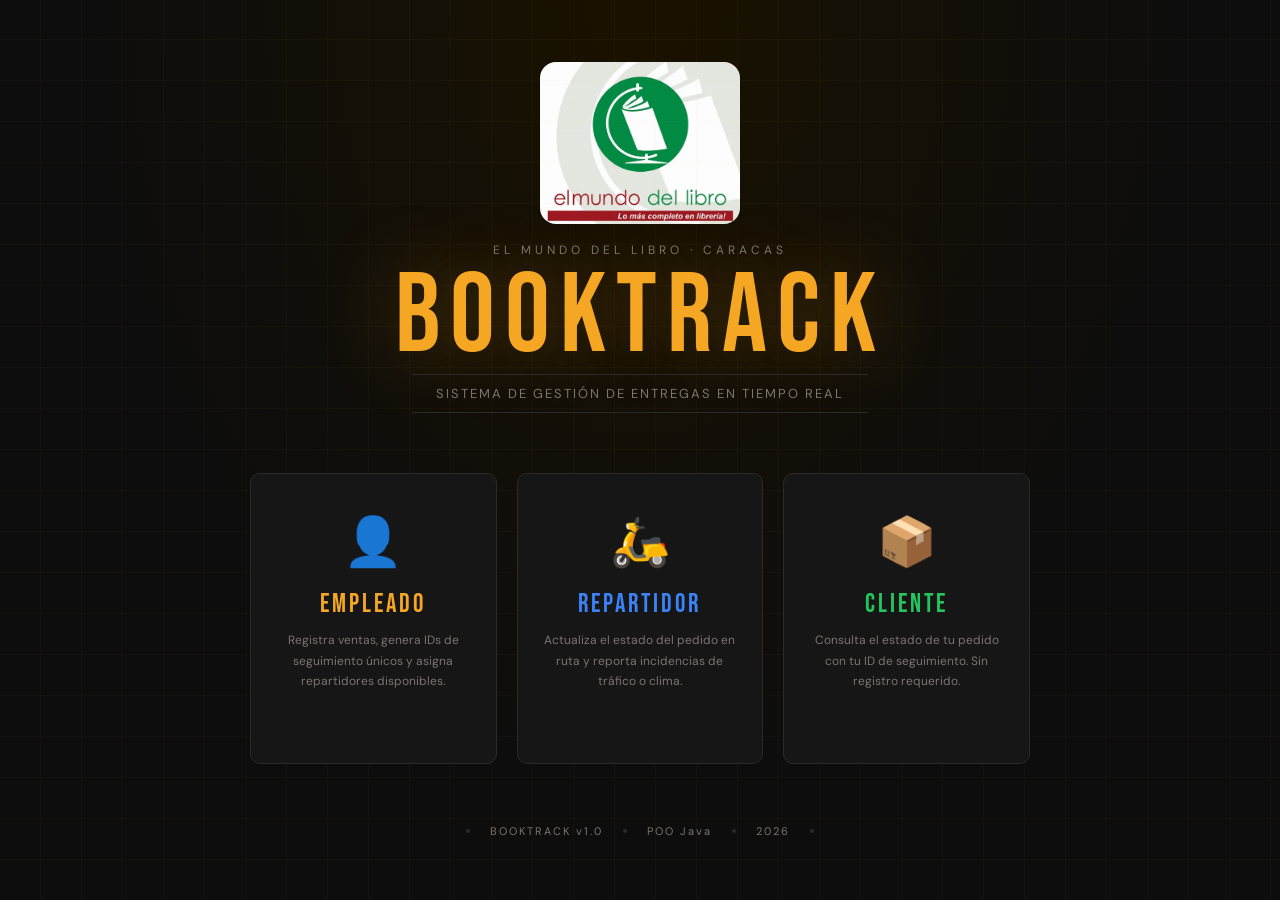
<file: index.html>
<!DOCTYPE html>
<html lang="es">
<head>
  <meta charset="UTF-8">
  <meta name="viewport" content="width=device-width, initial-scale=1.0">
  <title>BookTrack — El Mundo del Libro</title>
  <link rel="stylesheet" href="frontend/assets/css/booktrack.css">
  <style>
    @import url('https://fonts.googleapis.com/css2?family=Bebas+Neue&family=DM+Sans:wght@300;400;600&display=swap');

    body { overflow-x: hidden; }

    .hero {
      display: flex;
      flex-direction: column;
      align-items: center;
      justify-content: center;
      min-height: 100vh;
      text-align: center;
      padding: 40px 20px;
      position: relative;
      background: radial-gradient(ellipse at top, #1a1200 0%, #0d0d0d 60%);
    }

    .hero::before {
      content: '';
      position: absolute;
      top: 0; left: 0; right: 0; bottom: 0;
      background: repeating-linear-gradient(
        0deg, transparent, transparent 40px,
        rgba(245,166,35,0.03) 40px, rgba(245,166,35,0.03) 41px
      ),
      repeating-linear-gradient(
        90deg, transparent, transparent 40px,
        rgba(245,166,35,0.03) 40px, rgba(245,166,35,0.03) 41px
      );
      pointer-events: none;
    }

    .brand {
      display: flex;
      align-items: center;
      gap: 16px;
      margin-bottom: 8px;
    }

    .brand-icon {
      width: 56px; height: 56px;
      background: var(--amber);
      border-radius: 12px;
      display: flex; align-items: center; justify-content: center;
      font-size: 28px;
    }

    .hero-title {
      font-family: 'Bebas Neue', sans-serif;
      font-size: 7rem;
      letter-spacing: 10px;
      color: var(--amber);
      line-height: 1;
      text-shadow: 0 0 80px rgba(245,166,35,0.3);
    }

    .hero-client {
      font-size: 12px;
      letter-spacing: 4px;
      text-transform: uppercase;
      color: var(--text-muted);
      margin-bottom: 4px;
    }

    .hero-sub {
      color: var(--text-muted);
      font-size: 13px;
      letter-spacing: 2px;
      text-transform: uppercase;
      margin-bottom: 60px;
      border-top: 1px solid var(--border);
      border-bottom: 1px solid var(--border);
      padding: 10px 24px;
    }

    .roles {
      display: grid;
      grid-template-columns: repeat(3, 1fr);
      gap: 20px;
      max-width: 780px;
      width: 100%;
    }

    .role-card {
      background: var(--surface);
      border: 1px solid var(--border);
      border-radius: var(--radius);
      padding: 36px 24px;
      text-decoration: none;
      color: var(--text);
      transition: all .3s;
      position: relative;
      overflow: hidden;
    }

    .role-card::before {
      content: '';
      position: absolute;
      top: 0; left: 0; right: 0;
      height: 3px;
      background: var(--accent);
      transform: scaleX(0);
      transition: transform .3s;
    }

    .role-card:hover::before { transform: scaleX(1); }
    .role-card:hover { transform: translateY(-6px); border-color: var(--accent); box-shadow: 0 20px 40px rgba(0,0,0,0.4); }

    .role-icon { font-size: 3rem; margin-bottom: 16px; display: block; }
    .role-name { font-family: 'Bebas Neue', sans-serif; font-size: 1.6rem; letter-spacing: 3px; margin-bottom: 10px; color: var(--accent); }
    .role-desc { font-size: 12px; color: var(--text-muted); line-height: 1.7; }

    .role-arrow {
      display: inline-block;
      margin-top: 20px;
      font-size: 11px;
      letter-spacing: 2px;
      text-transform: uppercase;
      color: var(--accent);
      opacity: 0;
      transform: translateX(-8px);
      transition: all .3s;
    }
    .role-card:hover .role-arrow { opacity: 1; transform: translateX(0); }

    .footer {
      margin-top: 60px;
      display: flex;
      align-items: center;
      gap: 20px;
      color: var(--text-muted);
      font-size: 11px;
      letter-spacing: 2px;
    }
    .footer span { width: 4px; height: 4px; background: var(--border); border-radius: 50%; display: inline-block; }

    @media (max-width: 640px) {
      .hero-title { font-size: 4rem; }
      .roles { grid-template-columns: 1fr; }
    }
  </style>
</head>
<body>
<div class="hero">
  <div class="brand">
      <img src="frontend/assets/img/logodeemp.jpeg" alt="BookTrack Logo" style="width:200px; margin-bottom:10px; border-radius:16px;" border: 2px solid var(--amber);">
    </div>
    <div class="hero-client">El Mundo del Libro · Caracas</div>
    <div class="hero-title">BOOKTRACK</div>
  <div class="hero-sub">Sistema de Gestión de Entregas en Tiempo Real</div>

  <div class="roles">
    <a class="role-card" href="frontend/empleado/index.html" style="--accent: var(--amber);">
      <span class="role-icon">👤</span>
      <div class="role-name">Empleado</div>
      <div class="role-desc">Registra ventas, genera IDs de seguimiento únicos y asigna repartidores disponibles.</div>
      <div class="role-arrow">Ingresar →</div>
    </a>
    <a class="role-card" href="frontend/repartidor/index.html" style="--accent: var(--blue);">
      <span class="role-icon">🛵</span>
      <div class="role-name">Repartidor</div>
      <div class="role-desc">Actualiza el estado del pedido en ruta y reporta incidencias de tráfico o clima.</div>
      <div class="role-arrow">Ingresar →</div>
    </a>
    <a class="role-card" href="frontend/cliente/index.html" style="--accent: var(--green);">
      <span class="role-icon">📦</span>
      <div class="role-name">Cliente</div>
      <div class="role-desc">Consulta el estado de tu pedido con tu ID de seguimiento. Sin registro requerido.</div>
      <div class="role-arrow">Consultar →</div>
    </a>
  </div>

  <div class="footer">
    <span></span> BOOKTRACK v1.0 <span></span> POO Java <span></span> 2026 <span></span>
  </div>
</div>
</body>
</html>
</file>
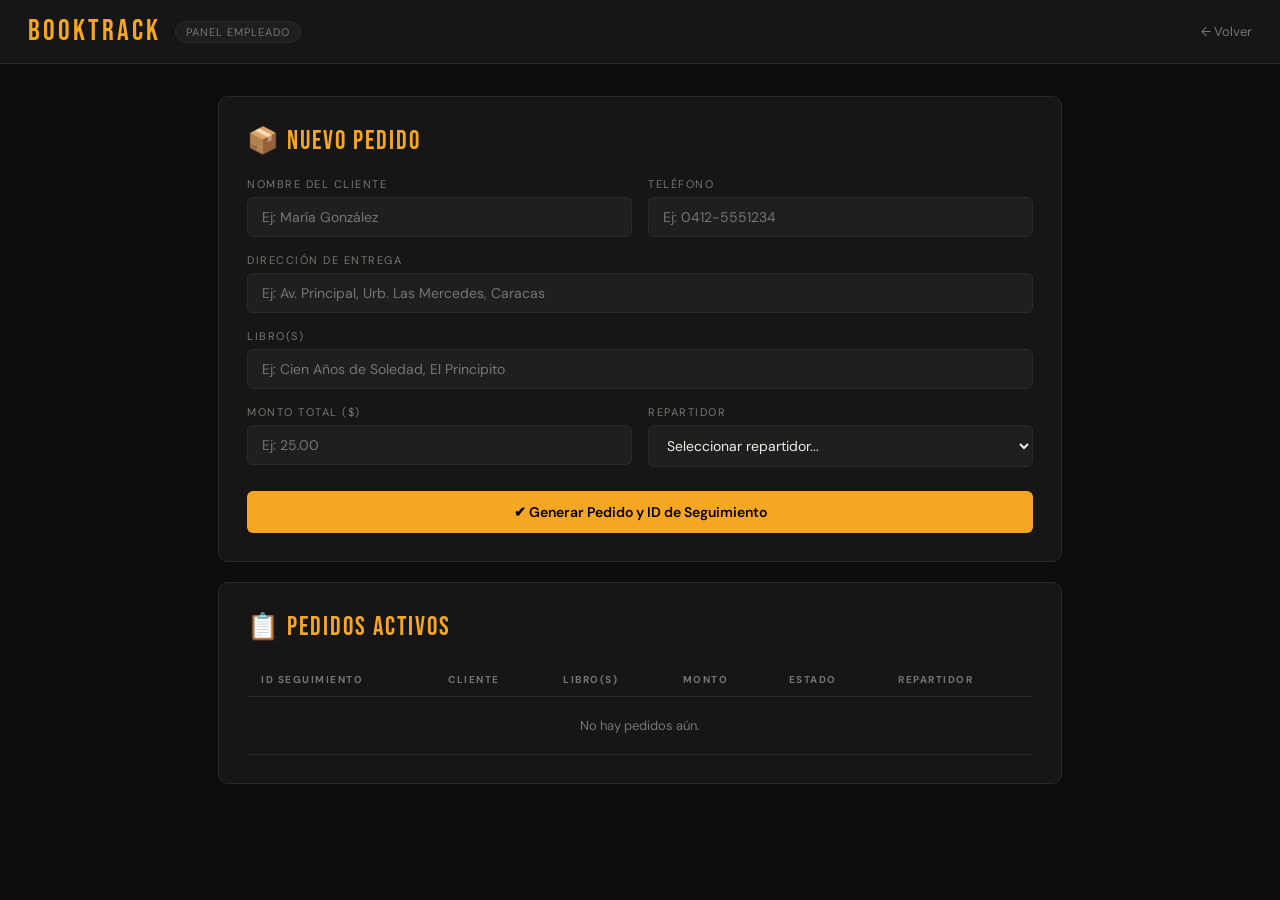
<file: frontend/cliente/index.html>
<!DOCTYPE html>
<html lang="es">
<head>
  <meta charset="UTF-8">
  <meta name="viewport" content="width=device-width, initial-scale=1.0">
  <title>BookTrack — Empleado</title>
  <link rel="stylesheet" href="../assets/css/booktrack.css">
</head>
<body>

<div class="topbar">
  <span class="logo">BOOKTRACK</span>
  <span class="badge">Panel Empleado</span>
  <a href="../../index.html" style="margin-left:auto; color:var(--text-muted); font-size:13px; text-decoration:none;">← Volver</a>
</div>

<div class="main">

  <!-- Crear Pedido -->
  <div class="card">
    <div class="card-title">📦 Nuevo Pedido</div>
    <div class="grid-2">
      <div class="form-group">
        <label>Nombre del Cliente</label>
        <input type="text" id="nombre" placeholder="Ej: María González">
      </div>
      <div class="form-group">
        <label>Teléfono</label>
        <input type="text" id="telefono" placeholder="Ej: 0412-5551234">
      </div>
    </div>
    <div class="form-group">
      <label>Dirección de Entrega</label>
      <input type="text" id="direccion" placeholder="Ej: Av. Principal, Urb. Las Mercedes, Caracas">
    </div>
    <div class="form-group">
      <label>Libro(s)</label>
      <input type="text" id="libros" placeholder="Ej: Cien Años de Soledad, El Principito">
    </div>
    <div class="grid-2">
      <div class="form-group">
        <label>Monto Total ($)</label>
        <input type="number" id="monto" placeholder="Ej: 25.00">
      </div>
      <div class="form-group">
        <label>Repartidor</label>
        <select id="repartidor">
          <option value="">Seleccionar repartidor...</option>
          <option value="Carlos Mendoza|Moto Honda CB|AB123CD">Carlos Mendoza — Moto Honda CB</option>
          <option value="Luis García|Moto Yamaha|XY456ZW">Luis García — Moto Yamaha</option>
          <option value="Pedro Rojas|Carro Corolla|MN789QR">Pedro Rojas — Carro Corolla</option>
        </select>
      </div>
    </div>
    <button class="btn btn-amber" onclick="crearPedido()">✔ Generar Pedido y ID de Seguimiento</button>
    <div class="alert alert-success" id="alertCrear"></div>
  </div>

  <!-- Pedidos Activos -->
  <div class="card">
    <div class="card-title">📋 Pedidos Activos</div>
    <table>
      <thead>
        <tr>
          <th>ID Seguimiento</th>
          <th>Cliente</th>
          <th>Libro(s)</th>
          <th>Monto</th>
          <th>Estado</th>
          <th>Repartidor</th>
        </tr>
      </thead>
      <tbody id="tablaPedidos">
        <tr><td colspan="6" style="color:var(--text-muted); text-align:center; padding:20px;">No hay pedidos aún.</td></tr>
      </tbody>
    </table>
  </div>

</div>

<div id="toast"></div>

<script>
  // Base de datos en memoria
  let pedidos = JSON.parse(localStorage.getItem('bt_pedidos') || '[]');

  function generarID() {
    const chars = 'ABCDEFGHIJKLMNOPQRSTUVWXYZ0123456789';
    let id = 'BT-';
    for (let i = 0; i < 8; i++) id += chars[Math.floor(Math.random() * chars.length)];
    return id;
  }

  function crearPedido() {
    const nombre    = document.getElementById('nombre').value.trim();
    const telefono  = document.getElementById('telefono').value.trim();
    const direccion = document.getElementById('direccion').value.trim();
    const libros    = document.getElementById('libros').value.trim();
    const monto     = document.getElementById('monto').value.trim();
    const repVal    = document.getElementById('repartidor').value;

    if (!nombre || !telefono || !direccion || !libros || !monto) {
      mostrarAlerta('alertCrear', '⚠ Completa todos los campos.', 'error'); return;
    }

    const rep = repVal ? repVal.split('|') : null;
    const pedido = {
      id: generarID(),
      nombre, telefono, direccion, libros,
      monto: parseFloat(monto),
      estado: 'Preparando',
      repartidor: rep ? { nombre: rep[0], vehiculo: rep[1], placa: rep[2] } : null,
      fecha: new Date().toLocaleString('es-VE'),
      incidencia: ''
    };

    pedidos.push(pedido);
    localStorage.setItem('bt_pedidos', JSON.stringify(pedidos));
    mostrarAlerta('alertCrear', `✔ Pedido creado. ID de Seguimiento: <strong>${pedido.id}</strong> — Envíalo al cliente.`, 'success');
    limpiarForm();
    renderTabla();
  }

  function limpiarForm() {
    ['nombre','telefono','direccion','libros','monto'].forEach(id => document.getElementById(id).value = '');
    document.getElementById('repartidor').value = '';
  }

  function renderTabla() {
    const tbody = document.getElementById('tablaPedidos');
    if (pedidos.length === 0) {
      tbody.innerHTML = '<tr><td colspan="6" style="color:var(--text-muted); text-align:center; padding:20px;">No hay pedidos aún.</td></tr>';
      return;
    }
    tbody.innerHTML = pedidos.map(p => `
      <tr>
        <td><strong style="color:var(--amber)">${p.id}</strong></td>
        <td>${p.nombre}</td>
        <td>${p.libros}</td>
        <td>$${p.monto.toFixed(2)}</td>
        <td><span class="status status-${p.estado === 'Preparando' ? 'preparando' : p.estado === 'En Ruta' ? 'ruta' : p.estado === 'Por Llegar' ? 'llegar' : 'entregado'}">${p.estado}</span></td>
        <td>${p.repartidor ? p.repartidor.nombre : 'Sin asignar'}</td>
      </tr>
    `).join('');
  }

  function mostrarAlerta(id, msg, tipo) {
    const el = document.getElementById(id);
    el.innerHTML = msg;
    el.className = `alert alert-${tipo} show`;
  }

  function toast(msg) {
    const t = document.getElementById('toast');
    t.textContent = msg;
    t.classList.add('show');
    setTimeout(() => t.classList.remove('show'), 3000);
  }

  renderTabla();
</script>
</body>
</html>
</file>
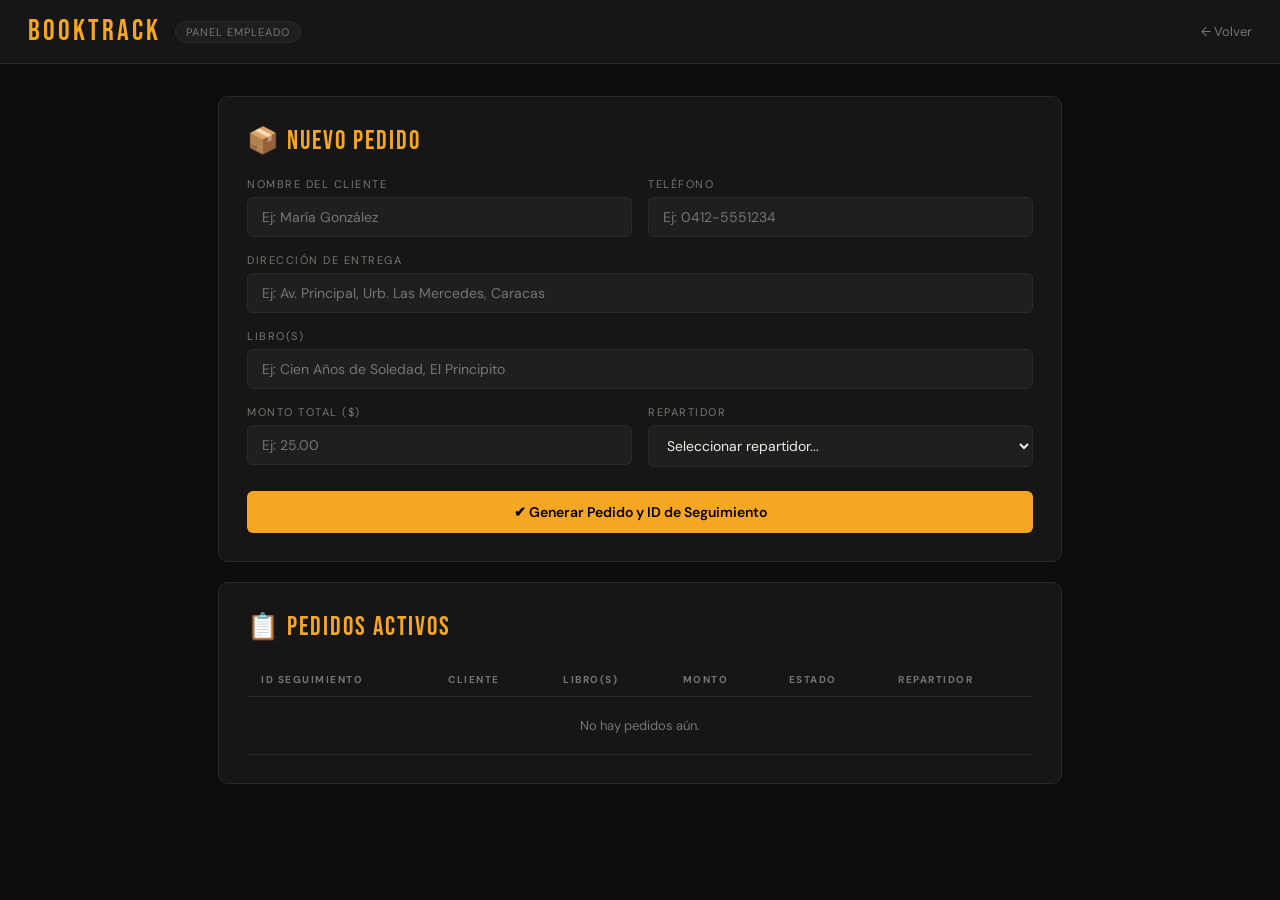
<file: frontend/empleado/index.html>
<!DOCTYPE html>
<html lang="es">
<head>
  <meta charset="UTF-8">
  <meta name="viewport" content="width=device-width, initial-scale=1.0">
  <title>BookTrack — Empleado</title>
  <link rel="stylesheet" href="../assets/css/booktrack.css">
</head>
<body>

<div class="topbar">
  <span class="logo">BOOKTRACK</span>
  <span class="badge">Panel Empleado</span>
  <a href="../../index.html" style="margin-left:auto; color:var(--text-muted); font-size:13px; text-decoration:none;">← Volver</a>
</div>

<div class="main">

  <div class="card">
    <div class="card-title">📦 Nuevo Pedido</div>
    <div class="grid-2">
      <div class="form-group">
        <label>Nombre del Cliente</label>
        <input type="text" id="nombre" placeholder="Ej: María González">
      </div>
      <div class="form-group">
        <label>Teléfono</label>
        <input type="text" id="telefono" placeholder="Ej: 0412-5551234">
      </div>
    </div>
    <div class="form-group">
      <label>Dirección de Entrega</label>
      <input type="text" id="direccion" placeholder="Ej: Av. Principal, Urb. Las Mercedes, Caracas">
    </div>
    <div class="form-group">
      <label>Libro(s)</label>
      <input type="text" id="libros" placeholder="Ej: Cien Años de Soledad, El Principito">
    </div>
    <div class="grid-2">
      <div class="form-group">
        <label>Monto Total ($)</label>
        <input type="number" id="monto" placeholder="Ej: 25.00">
      </div>
      <div class="form-group">
        <label>Repartidor</label>
        <select id="repartidor">
          <option value="">Seleccionar repartidor...</option>
          <option value="Carlos Mendoza|Moto Honda CB|AB123CD">Carlos Mendoza — Moto Honda CB</option>
          <option value="Luis García|Moto Yamaha|XY456ZW">Luis García — Moto Yamaha</option>
          <option value="Pedro Rojas|Carro Corolla|MN789QR">Pedro Rojas — Carro Corolla</option>
        </select>
      </div>
    </div>
    <button class="btn btn-amber" onclick="crearPedido()">✔ Generar Pedido y ID de Seguimiento</button>
    <div class="alert" id="alertCrear"></div>
  </div>

  <div class="card">
    <div class="card-title">📋 Pedidos Activos</div>
    <table>
      <thead>
        <tr>
          <th>ID Seguimiento</th>
          <th>Cliente</th>
          <th>Libro(s)</th>
          <th>Monto</th>
          <th>Estado</th>
          <th>Repartidor</th>
        </tr>
      </thead>
      <tbody id="tablaPedidos">
        <tr><td colspan="6" style="color:var(--text-muted); text-align:center; padding:20px;">No hay pedidos aún.</td></tr>
      </tbody>
    </table>
  </div>

</div>

<div id="toast"></div>

<script>
  let pedidos = JSON.parse(localStorage.getItem('bt_pedidos') || '[]');

  function generarID() {
    const chars = 'ABCDEFGHIJKLMNOPQRSTUVWXYZ0123456789';
    let id = 'BT-';
    for (let i = 0; i < 8; i++) id += chars[Math.floor(Math.random() * chars.length)];
    return id;
  }

  function crearPedido() {
    const nombre    = document.getElementById('nombre').value.trim();
    const telefono  = document.getElementById('telefono').value.trim();
    const direccion = document.getElementById('direccion').value.trim();
    const libros    = document.getElementById('libros').value.trim();
    const monto     = document.getElementById('monto').value.trim();
    const repVal    = document.getElementById('repartidor').value;

    if (!nombre || !telefono || !direccion || !libros || !monto) {
      mostrarAlerta('alertCrear', '⚠ Completa todos los campos.', 'error'); return;
    }

    const rep = repVal ? repVal.split('|') : null;
    const pedido = {
      id: generarID(),
      nombre, telefono, direccion, libros,
      monto: parseFloat(monto),
      estado: 'Preparando',
      repartidor: rep ? { nombre: rep[0], vehiculo: rep[1], placa: rep[2] } : null,
      fecha: new Date().toLocaleString('es-VE'),
      incidencia: ''
    };

    pedidos.push(pedido);
    localStorage.setItem('bt_pedidos', JSON.stringify(pedidos));
    mostrarAlerta('alertCrear', `✔ Pedido creado. ID: <strong>${pedido.id}</strong> — Envíalo al cliente.`, 'success');
    limpiarForm();
    renderTabla();
  }

  function limpiarForm() {
    ['nombre','telefono','direccion','libros','monto'].forEach(id => document.getElementById(id).value = '');
    document.getElementById('repartidor').value = '';
  }

  function renderTabla() {
    const tbody = document.getElementById('tablaPedidos');
    if (pedidos.length === 0) {
      tbody.innerHTML = '<tr><td colspan="6" style="color:var(--text-muted); text-align:center; padding:20px;">No hay pedidos aún.</td></tr>';
      return;
    }
    tbody.innerHTML = pedidos.map(p => `
      <tr>
        <td><strong style="color:var(--amber)">${p.id}</strong></td>
        <td>${p.nombre}</td>
        <td>${p.libros}</td>
        <td>$${p.monto.toFixed(2)}</td>
        <td><span class="status status-${p.estado === 'Preparando' ? 'preparando' : p.estado === 'En Ruta' ? 'ruta' : p.estado === 'Por Llegar' ? 'llegar' : 'entregado'}">${p.estado}</span></td>
        <td>${p.repartidor ? p.repartidor.nombre : 'Sin asignar'}</td>
      </tr>
    `).join('');
  }

  function mostrarAlerta(id, msg, tipo) {
    const el = document.getElementById(id);
    el.innerHTML = msg;
    el.className = `alert alert-${tipo} show`;
  }

  renderTabla();
</script>
</body>
</html>
</file>
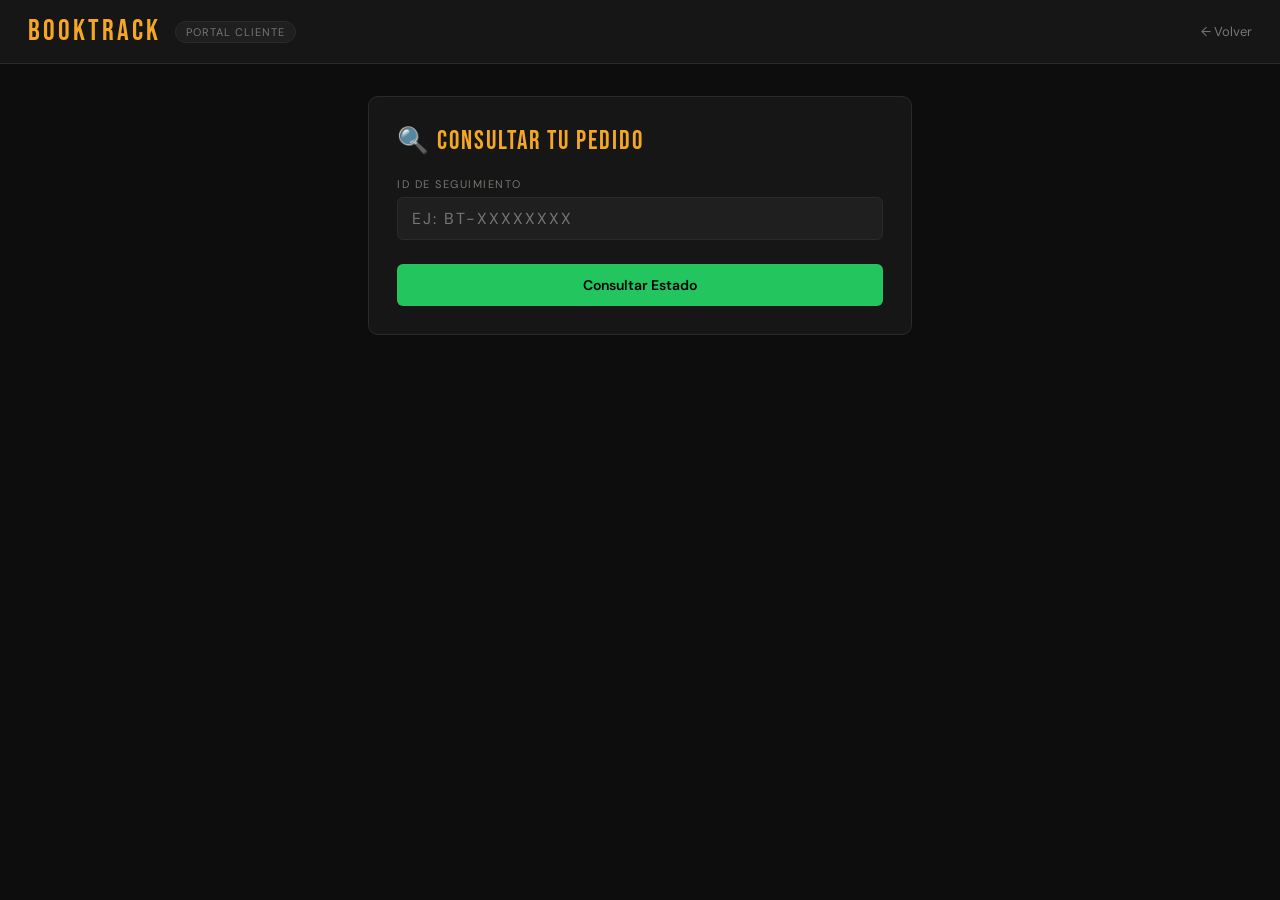
<file: frontend/repartidor/index.html>
<!DOCTYPE html>
<html lang="es">
<head>
  <meta charset="UTF-8">
  <meta name="viewport" content="width=device-width, initial-scale=1.0">
  <title>BookTrack — Consultar Pedido</title>
  <link rel="stylesheet" href="../assets/css/booktrack.css">
</head>
<body>

<div class="topbar">
  <span class="logo">BOOKTRACK</span>
  <span class="badge">Portal Cliente</span>
  <a href="../../index.html" style="margin-left:auto; color:var(--text-muted); font-size:13px; text-decoration:none;">← Volver</a>
</div>

<div class="main" style="max-width:600px;">

  <div class="card">
    <div class="card-title">🔍 Consultar tu Pedido</div>
    <div class="form-group">
      <label>ID de Seguimiento</label>
      <input type="text" id="idConsulta" placeholder="Ej: BT-XXXXXXXX" style="text-transform:uppercase; font-size:16px; letter-spacing:2px;">
    </div>
    <button class="btn btn-green" onclick="consultarPedido()">Consultar Estado</button>
    <div class="alert alert-error" id="alertError"></div>
  </div>

  <div id="resultado" style="display:none;">

    <div class="card">
      <div class="card-title">📦 Tu Pedido</div>
      <div style="display:grid; gap:14px;">
        <div style="display:flex; justify-content:space-between; align-items:center;">
          <span style="color:var(--text-muted); font-size:12px;">ID DE SEGUIMIENTO</span>
          <strong id="resId" style="color:var(--amber); font-size:15px; letter-spacing:2px;"></strong>
        </div>
        <div style="border-top:1px solid var(--border); padding-top:14px; display:grid; gap:10px;">
          <div class="grid-2">
            <div><span style="color:var(--text-muted); font-size:11px; display:block; margin-bottom:4px;">CLIENTE</span><span id="resNombre"></span></div>
            <div><span style="color:var(--text-muted); font-size:11px; display:block; margin-bottom:4px;">MONTO</span><span id="resMonto" style="color:var(--green); font-weight:600;"></span></div>
          </div>
          <div><span style="color:var(--text-muted); font-size:11px; display:block; margin-bottom:4px;">LIBRO(S)</span><span id="resLibros"></span></div>
          <div><span style="color:var(--text-muted); font-size:11px; display:block; margin-bottom:4px;">DIRECCIÓN</span><span id="resDireccion" style="color:var(--amber);"></span></div>
          <div><span style="color:var(--text-muted); font-size:11px; display:block; margin-bottom:4px;">FECHA</span><span id="resFecha"></span></div>
        </div>
      </div>
    </div>

    <div class="card">
      <div class="card-title">📍 Estado de tu Entrega</div>
      <div class="timeline" id="timeline"></div>
      <div id="mensajeEstado" style="text-align:center; margin-top:16px; font-size:14px; font-weight:600;"></div>
    </div>

    <div class="card" id="cardRepartidor" style="display:none;">
      <div class="card-title">🛵 Tu Repartidor</div>
      <div class="grid-2">
        <div>
          <span style="color:var(--text-muted); font-size:11px; display:block; margin-bottom:4px;">NOMBRE</span>
          <span id="resRepNombre" style="font-weight:600;"></span>
        </div>
        <div>
          <span style="color:var(--text-muted); font-size:11px; display:block; margin-bottom:4px;">VEHÍCULO</span>
          <span id="resRepVehiculo"></span>
        </div>
        <div>
          <span style="color:var(--text-muted); font-size:11px; display:block; margin-bottom:4px;">PLACA</span>
          <span id="resRepPlaca" style="color:var(--amber); font-weight:600; letter-spacing:2px;"></span>
        </div>
      </div>
    </div>

    <div class="card" id="cardIncidencia" style="display:none; border-color:var(--red);">
      <div class="card-title" style="color:var(--red);">⚠ Aviso de Retraso</div>
      <p id="resIncidencia" style="color:var(--text); font-size:14px;"></p>
    </div>

  </div>
</div>

<script>
  const estados = ['Preparando', 'En Ruta', 'Por Llegar', 'Entregado'];
  const iconos  = ['📦', '🛵', '📍', '✅'];
  const mensajes = {
    'Preparando': '⏳ Tu pedido está siendo preparado en la librería.',
    'En Ruta':    '🛵 Tu pedido está en camino. ¡Pronto llegará!',
    'Por Llegar': '📍 Tu repartidor está cerca. ¡Prepárate para recibirlo!',
    'Entregado':  '✅ ¡Tu pedido fue entregado exitosamente! Gracias por tu compra.'
  };

  function consultarPedido() {
    const id = document.getElementById('idConsulta').value.trim().toUpperCase();
    const pedidos = JSON.parse(localStorage.getItem('bt_pedidos') || '[]');
    const pedido = pedidos.find(p => p.id === id);

    if (!pedido) {
      document.getElementById('alertError').textContent = '⚠ ID no encontrado. Verifica el código que te envió la librería.';
      document.getElementById('alertError').className = 'alert alert-error show';
      document.getElementById('resultado').style.display = 'none';
      return;
    }

    document.getElementById('alertError').className = 'alert';
    document.getElementById('resultado').style.display = 'block';

    document.getElementById('resId').textContent       = pedido.id;
    document.getElementById('resNombre').textContent   = pedido.nombre;
    document.getElementById('resMonto').textContent    = '$' + pedido.monto.toFixed(2);
    document.getElementById('resLibros').textContent   = pedido.libros;
    document.getElementById('resDireccion').textContent = pedido.direccion;
    document.getElementById('resFecha').textContent    = pedido.fecha;

    // Timeline
    const idx = estados.indexOf(pedido.estado);
    document.getElementById('timeline').innerHTML = estados.map((e, i) => `
      <div class="tl-step ${i < idx ? 'done' : i === idx ? 'active' : ''}">
        <div class="tl-dot">${i < idx ? '✔' : iconos[i]}</div>
        <div class="tl-label">${e}</div>
      </div>
    `).join('');

    document.getElementById('mensajeEstado').textContent = mensajes[pedido.estado];
    document.getElementById('mensajeEstado').style.color = pedido.estado === 'Entregado' ? 'var(--green)' : 'var(--amber)';

    // Repartidor
    if (pedido.repartidor) {
      document.getElementById('cardRepartidor').style.display = 'block';
      document.getElementById('resRepNombre').textContent   = pedido.repartidor.nombre;
      document.getElementById('resRepVehiculo').textContent = pedido.repartidor.vehiculo;
      document.getElementById('resRepPlaca').textContent    = pedido.repartidor.placa;
    } else {
      document.getElementById('cardRepartidor').style.display = 'none';
    }

    // Incidencia
    if (pedido.incidencia) {
      document.getElementById('cardIncidencia').style.display = 'block';
      document.getElementById('resIncidencia').textContent = pedido.incidencia;
    } else {
      document.getElementById('cardIncidencia').style.display = 'none';
    }
  }
</script>
</body>
</html>
</file>
<file: frontend/assets/css/booktrack.css>
@import url('https://fonts.googleapis.com/css2?family=Bebas+Neue&family=DM+Sans:wght@300;400;600&display=swap');

:root {
  --bg: #0d0d0d;
  --surface: #161616;
  --surface2: #1f1f1f;
  --border: #2a2a2a;
  --amber: #f5a623;
  --green: #22c55e;
  --red: #ef4444;
  --blue: #3b82f6;
  --text: #f0ece4;
  --text-muted: #7a7570;
  --radius: 10px;
  --font-head: 'Bebas Neue', sans-serif;
  --font-body: 'DM Sans', sans-serif;
}

*, *::before, *::after { box-sizing: border-box; margin: 0; padding: 0; }

body {
  background: var(--bg);
  color: var(--text);
  font-family: var(--font-body);
  min-height: 100vh;
}

.topbar {
  background: var(--surface);
  border-bottom: 1px solid var(--border);
  padding: 14px 28px;
  display: flex;
  align-items: center;
  gap: 14px;
}

.logo { font-family: var(--font-head); font-size: 1.8rem; letter-spacing: 3px; color: var(--amber); }
.badge { background: var(--surface2); border: 1px solid var(--border); color: var(--text-muted); font-size: 11px; padding: 3px 10px; border-radius: 20px; letter-spacing: 1px; text-transform: uppercase; }

.main { padding: 32px 28px; max-width: 900px; margin: 0 auto; }

.card { background: var(--surface); border: 1px solid var(--border); border-radius: var(--radius); padding: 28px; margin-bottom: 20px; }
.card-title { font-family: var(--font-head); font-size: 1.6rem; letter-spacing: 2px; color: var(--amber); margin-bottom: 20px; }

.form-group { margin-bottom: 16px; }
label { display: block; font-size: 11px; letter-spacing: 1.5px; text-transform: uppercase; color: var(--text-muted); margin-bottom: 6px; }
input, select { width: 100%; background: var(--surface2); border: 1px solid var(--border); border-radius: 6px; color: var(--text); font-family: var(--font-body); font-size: 14px; padding: 10px 14px; outline: none; transition: border-color .2s; }
input:focus, select:focus { border-color: var(--amber); }

.btn { display: inline-flex; align-items: center; justify-content: center; gap: 8px; padding: 12px 24px; border-radius: 6px; border: none; cursor: pointer; font-family: var(--font-body); font-size: 14px; font-weight: 600; transition: opacity .2s, transform .15s; width: 100%; margin-top: 8px; }
.btn:hover { opacity: .85; transform: translateY(-1px); }
.btn-amber  { background: var(--amber); color: #000; }
.btn-blue   { background: var(--blue);  color: #fff; }
.btn-green  { background: var(--green); color: #000; }
.btn-red    { background: var(--red);   color: #fff; }
.btn-ghost  { background: var(--surface2); color: var(--text); border: 1px solid var(--border); }

.alert { padding: 14px 18px; border-radius: var(--radius); margin-top: 16px; font-size: 13px; display: none; }
.alert.show { display: block; }
.alert-success { background: #0a1f0a; border: 1px solid #1a4d1a; color: var(--green); }
.alert-error   { background: #2d1010; border: 1px solid #5a2020; color: var(--red); }
.alert-info    { background: #0a1020; border: 1px solid #1a2a4d; color: var(--blue); }
.alert-warning { background: #1e1500; border: 1px solid #3d2a00; color: var(--amber); }

.grid-2 { display: grid; grid-template-columns: 1fr 1fr; gap: 16px; }

.timeline { display: flex; align-items: center; margin: 20px 0; }
.tl-step { flex: 1; text-align: center; position: relative; }
.tl-step::after { content: ''; position: absolute; top: 18px; left: 50%; width: 100%; height: 2px; background: var(--border); z-index: 0; }
.tl-step:last-child::after { display: none; }
.tl-dot { width: 36px; height: 36px; border-radius: 50%; background: var(--surface2); border: 2px solid var(--border); margin: 0 auto 8px; display: flex; align-items: center; justify-content: center; font-size: 14px; position: relative; z-index: 1; transition: all .3s; }
.tl-label { font-size: 11px; color: var(--text-muted); }
.tl-step.done .tl-dot   { background: var(--green); border-color: var(--green); }
.tl-step.active .tl-dot { background: var(--amber); border-color: var(--amber); box-shadow: 0 0 14px #b87a1a; }
.tl-step.active .tl-label { color: var(--amber); font-weight: 600; }
.tl-step.done .tl-label  { color: var(--green); }

table { width: 100%; border-collapse: collapse; font-size: 13px; }
thead th { text-align: left; padding: 10px 14px; font-size: 10px; letter-spacing: 1.5px; text-transform: uppercase; color: var(--text-muted); border-bottom: 1px solid var(--border); }
tbody tr { border-bottom: 1px solid var(--border); transition: background .15s; }
tbody tr:hover { background: var(--surface2); }
tbody td { padding: 12px 14px; }

.status { display: inline-block; padding: 3px 10px; border-radius: 20px; font-size: 11px; font-weight: 600; }
.status-preparando { background: #2a2010; color: var(--amber); }
.status-ruta       { background: #0f1f3d; color: var(--blue); }
.status-llegar     { background: #1a2e1a; color: var(--green); }
.status-entregado  { background: #1f1f1f; color: var(--text-muted); }

#toast { position: fixed; bottom: 28px; right: 28px; background: var(--surface); border: 1px solid var(--amber); color: var(--text); padding: 14px 20px; border-radius: var(--radius); font-size: 13px; opacity: 0; transform: translateY(10px); transition: all .3s; z-index: 999; pointer-events: none; }
#toast.show { opacity: 1; transform: translateY(0); }

@media (max-width: 640px) { .grid-2 { grid-template-columns: 1fr; } .main { padding: 20px 16px; } }
</file>
